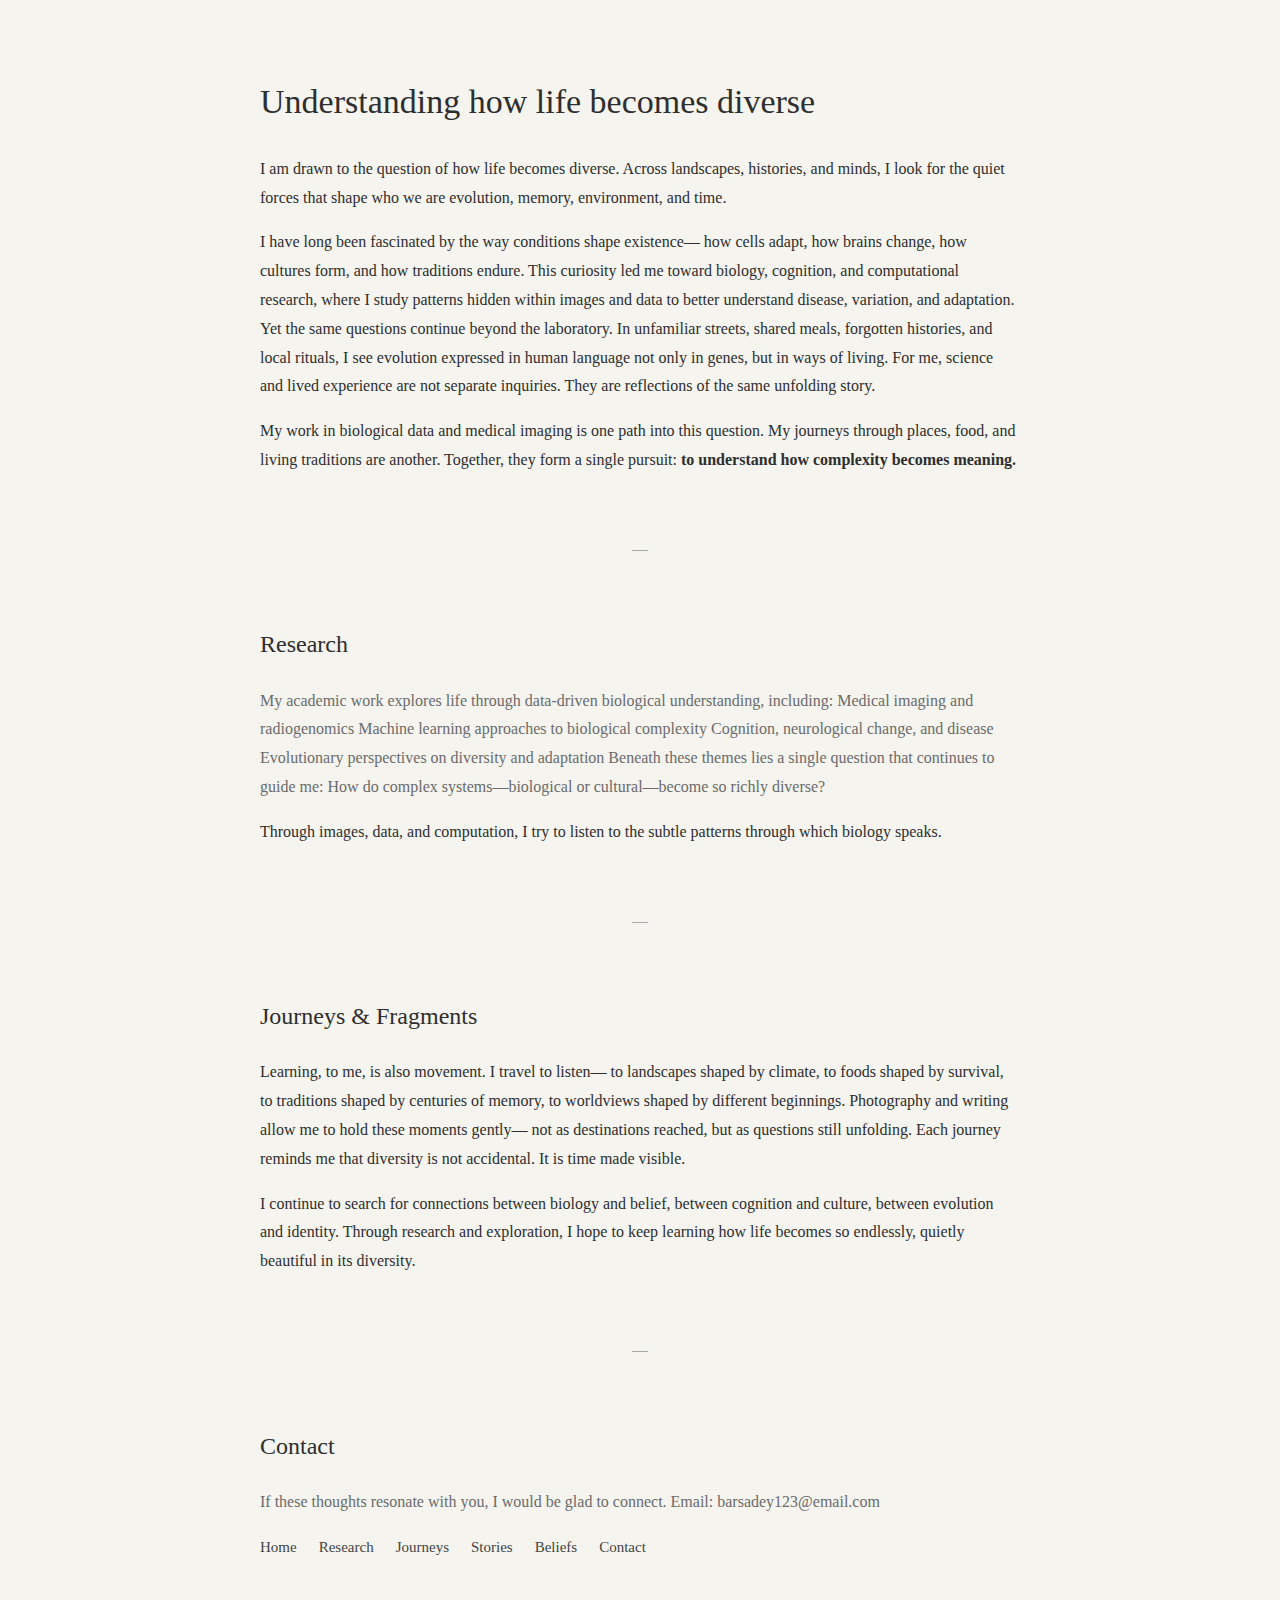
<file: index.html>
<!DOCTYPE html>
<html>
<head>
  <title>Barsa Rani Dey</title>
  <link rel="stylesheet" href="style.css">
</head>

<body>

<h1>Understanding how life becomes diverse</h1>

<p>
I am drawn to the question of how life becomes diverse.
Across landscapes, histories, and minds,
I look for the quiet forces that shape who we are
evolution, memory, environment, and time.
</p>

</p>  
I have long been fascinated by the way conditions shape existence—
how cells adapt,
how brains change,
how cultures form,
and how traditions endure.

This curiosity led me toward biology, cognition, and computational research,
where I study patterns hidden within images and data
to better understand disease, variation, and adaptation.

Yet the same questions continue beyond the laboratory.
In unfamiliar streets, shared meals, forgotten histories, and local rituals,
I see evolution expressed in human language
not only in genes, but in ways of living.

For me, science and lived experience are not separate inquiries.
They are reflections of the same unfolding story.
</p>

<p>
My work in biological data and medical imaging is one path into this question.
My journeys through places, food, and living traditions are another.
Together, they form a single pursuit:
<strong>to understand how complexity becomes meaning.</strong>
</p>


<div class="divider">—</div>

<h2>Research</h2>
<p class="soft">
My academic work explores life through data-driven biological understanding, including:

Medical imaging and radiogenomics

Machine learning approaches to biological complexity

Cognition, neurological change, and disease

Evolutionary perspectives on diversity and adaptation

Beneath these themes lies a single question that continues to guide me:

How do complex systems—biological or cultural—become so richly diverse?
</p>

<p>
Through images, data, and computation, I try to listen to the subtle
patterns through which biology speaks.
</p>

<div class="divider">—</div>

<h2>Journeys & Fragments</h2>
<p>
Learning, to me, is also movement.

I travel to listen—
to landscapes shaped by climate,
to foods shaped by survival,
to traditions shaped by centuries of memory,
to worldviews shaped by different beginnings.

Photography and writing allow me to hold these moments gently—
not as destinations reached,
but as questions still unfolding.

Each journey reminds me that diversity is not accidental.
It is time made visible.
</p>

<p>
I continue to search for connections
between biology and belief,
between cognition and culture,
between evolution and identity.

Through research and exploration,
I hope to keep learning
how life becomes
so endlessly, quietly beautiful in its diversity.
</p>

<!-- Add your first travel photo later -->
<!-- <img src="photo1.jpg" alt="Journey"> -->

<div class="divider">—</div>

<h2>Contact</h2>
<p class="soft">
If these thoughts resonate with you,
I would be glad to connect.
Email: barsadey123@email.com
</p>

</body>

<nav>
  <a href="index.html">Home</a>
  <a href="research.html">Research</a>
  <a href="journeys.html">Journeys</a>
  <a href="stories.html">Stories</a>
  <a href="beliefs.html">Beliefs</a>
  <a href="contact.html">Contact</a>
</nav>

</html>
</file>
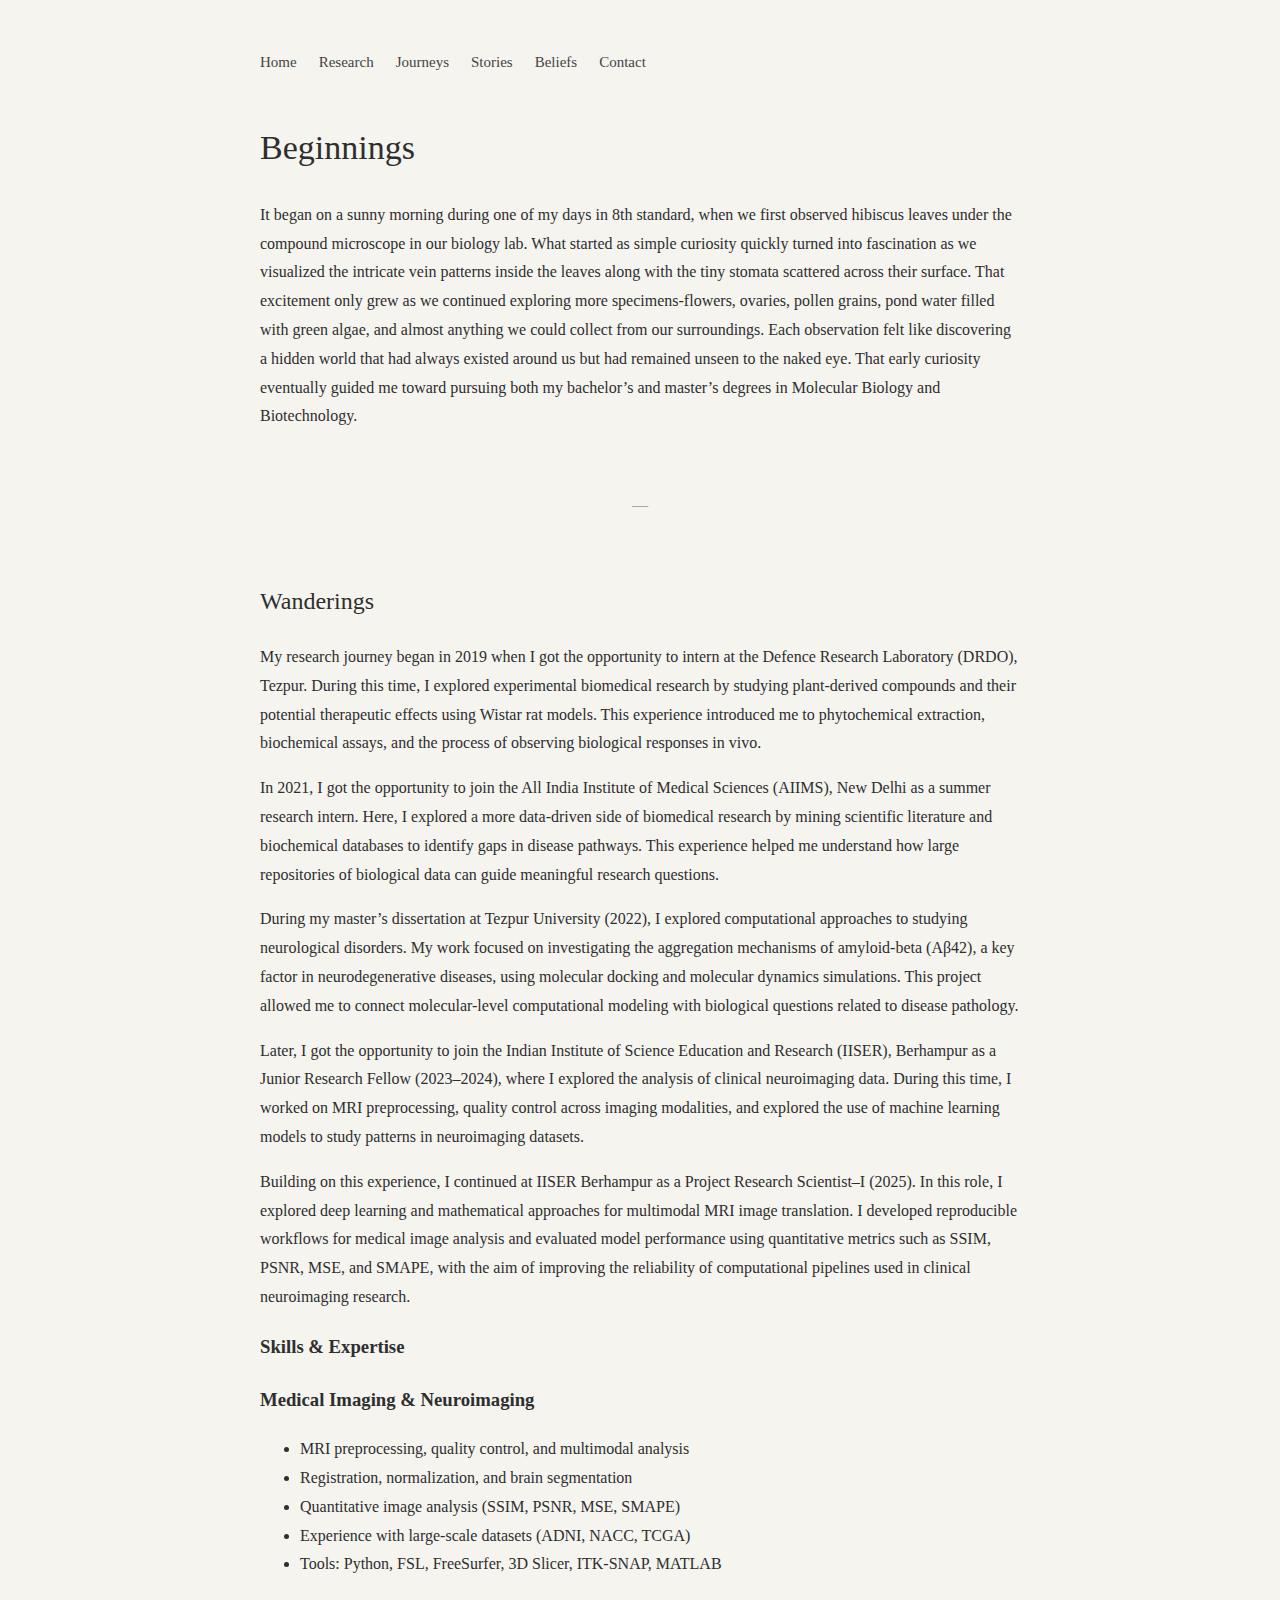
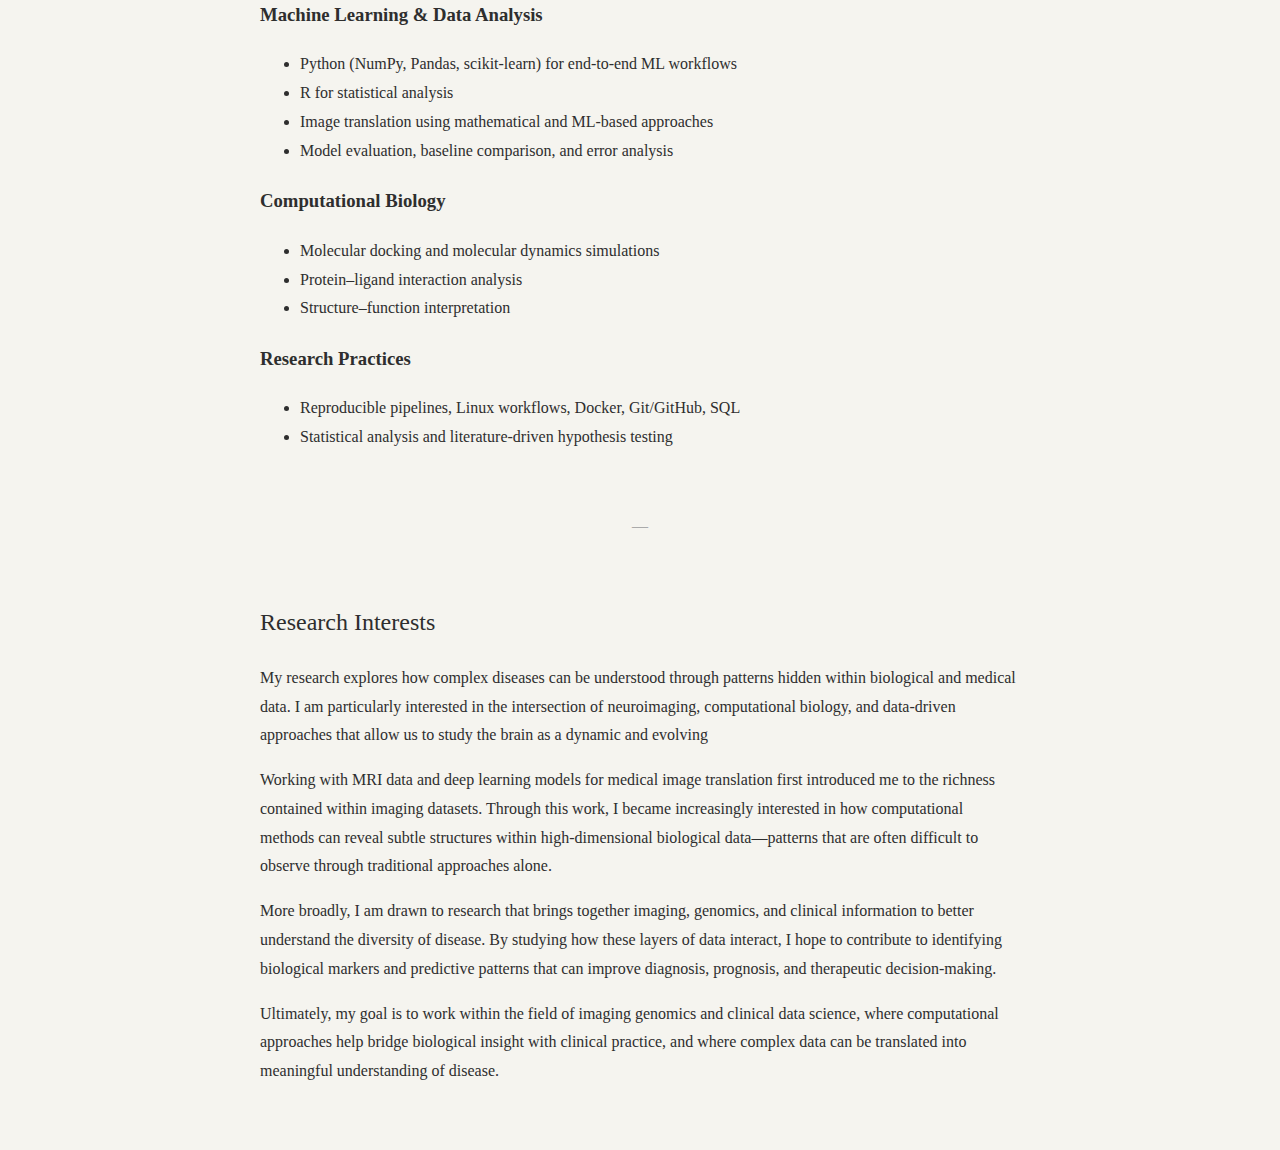
<file: research.html>
<!DOCTYPE html>
<html>

<head>
  <title>Research | Barsa Rani Dey</title>
  <link rel="stylesheet" href="style.css">
</head>

<body>

<nav>
  <a href="index.html">Home</a>
  <a href="research.html">Research</a>
  <a href="journeys.html">Journeys</a>
  <a href="stories.html">Stories</a>
  <a href="beliefs.html">Beliefs</a>
  <a href="contact.html">Contact</a>
</nav>

<h1>Beginnings</h1>

<p>
It began on a sunny morning during one of my days in 8th standard, when we first observed hibiscus leaves under the compound microscope in our biology lab.
What started as simple curiosity quickly turned into fascination as we visualized the intricate vein patterns inside the leaves along with the tiny stomata
scattered across their surface. That excitement only grew as we continued exploring more specimens-flowers, ovaries, pollen grains, 
pond water filled with green algae, and almost anything we could collect from our surroundings. 
Each observation felt like discovering a hidden world that had always existed around us but had remained unseen to the naked eye.
That early curiosity eventually guided me toward pursuing both my bachelor’s and master’s degrees in Molecular Biology and Biotechnology.
</p>

<div class="divider">—</div>

<h2>Wanderings</h2>

<p>
My research journey began in 2019 when I got the opportunity to intern at the Defence Research Laboratory (DRDO), Tezpur.
During this time, I explored experimental biomedical research by studying plant-derived compounds and their potential therapeutic effects using Wistar rat models.
This experience introduced me to phytochemical extraction, biochemical assays, and the process of observing biological responses in vivo.
</p>

<p>
In 2021, I got the opportunity to join the All India Institute of Medical Sciences (AIIMS), New Delhi as a summer research intern. Here,
I explored a more data-driven side of biomedical research by mining scientific literature and biochemical databases to identify gaps in disease pathways.
This experience helped me understand how large repositories of biological data can guide meaningful research questions.
</p>

<p>
During my master’s dissertation at Tezpur University (2022), I explored computational approaches to studying neurological disorders.
My work focused on investigating the aggregation mechanisms of amyloid-beta (Aβ42), a key factor in neurodegenerative diseases,
using molecular docking and molecular dynamics simulations. This project allowed me to connect molecular-level computational modeling
with biological questions related to disease pathology.
</p>

<p>
Later, I got the opportunity to join the Indian Institute of Science Education and Research (IISER), Berhampur as a Junior Research Fellow (2023–2024),
where I explored the analysis of clinical neuroimaging data. During this time, I worked on MRI preprocessing, quality control across imaging modalities,
and explored the use of machine learning models to study patterns in neuroimaging datasets.
</p>

<p>
Building on this experience, I continued at IISER Berhampur as a Project Research Scientist–I (2025). 
In this role, I explored deep learning and mathematical approaches for multimodal MRI image translation.
I developed reproducible workflows for medical image analysis and evaluated model performance using quantitative metrics such as SSIM, PSNR, MSE, and SMAPE,
with the aim of improving the reliability of computational pipelines used in clinical neuroimaging research.
</p>
  
<h3>Skills & Expertise</h3>

<h3>Medical Imaging & Neuroimaging</h3>
<ul>
  <li>MRI preprocessing, quality control, and multimodal analysis</li>
  <li>Registration, normalization, and brain segmentation</li>
  <li>Quantitative image analysis (SSIM, PSNR, MSE, SMAPE)</li>
  <li>Experience with large-scale datasets (ADNI, NACC, TCGA)</li>
  <li>Tools: Python, FSL, FreeSurfer, 3D Slicer, ITK-SNAP, MATLAB</li>
</ul>

<h3>Machine Learning & Data Analysis</h3>
<ul>
  <li>Python (NumPy, Pandas, scikit-learn) for end-to-end ML workflows</li>
  <li>R for statistical analysis</li>
  <li>Image translation using mathematical and ML-based approaches</li>
  <li>Model evaluation, baseline comparison, and error analysis</li>
</ul>

<h3>Computational Biology</h3>
<ul>
  <li>Molecular docking and molecular dynamics simulations</li>
  <li>Protein–ligand interaction analysis</li>
  <li>Structure–function interpretation</li>
</ul>

<h3>Research Practices</h3>
<ul>
  <li>Reproducible pipelines, Linux workflows, Docker, Git/GitHub, SQL</li>
  <li>Statistical analysis and literature-driven hypothesis testing</li>
</ul>

<div class="divider">—</div>

<h2>Research Interests</h2>

<p>
My research explores how complex diseases can be understood through patterns hidden within biological and medical data.
I am particularly interested in the intersection of neuroimaging, computational biology, and data-driven approaches that allow us to study the brain
as a dynamic and evolving 
<p>

<p>
Working with MRI data and deep learning models for medical image translation first introduced me to the richness contained within imaging datasets.
Through this work, I became increasingly interested in how computational methods can reveal subtle structures within high-dimensional biological data—patterns
that are often difficult to observe through traditional approaches alone.
<p>

<p>
More broadly, I am drawn to research that brings together imaging, genomics, and clinical information to better understand the diversity of disease.
By studying how these layers of data interact, I hope to contribute to identifying biological markers and predictive patterns that can improve diagnosis,
prognosis, and therapeutic decision-making.
<p>

<p>
Ultimately, my goal is to work within the field of imaging genomics and clinical data science, where computational approaches help bridge biological insight
with clinical practice, and where complex data can be translated into meaningful understanding of disease.
</p>

</body>

</html>
</file>
<file: style.css>
body {
  font-family: "Georgia", serif;
  background: #f5f4ef;
  color: #2e2e2e;
  max-width: 760px;
  margin: auto;
  padding: 48px 24px;
  line-height: 1.8;
}

h1 { font-weight: normal; font-size: 34px; }
h2 { font-weight: normal; margin-top: 48px; }
p { margin: 16px 0; }
img { width: 100%; border-radius: 12px; margin: 28px 0; }

.soft { color: #6b6b6b; }
.divider { margin: 60px 0; text-align: center; color: #aaa; }

/* ADD THIS BELOW */

nav {
  margin-bottom: 40px;
}

nav a {
  text-decoration: none;
  color: #444;
  margin-right: 18px;
  font-size: 15px;
}

nav a:hover {
  color: #000;
  border-bottom: 1px solid #000;
}

.section-image {
  margin: 40px 0;
  text-align: center;
}

.section-image img {
  width: 80%;
  max-width: 800px;
  border-radius: 8px;
}
</file>
